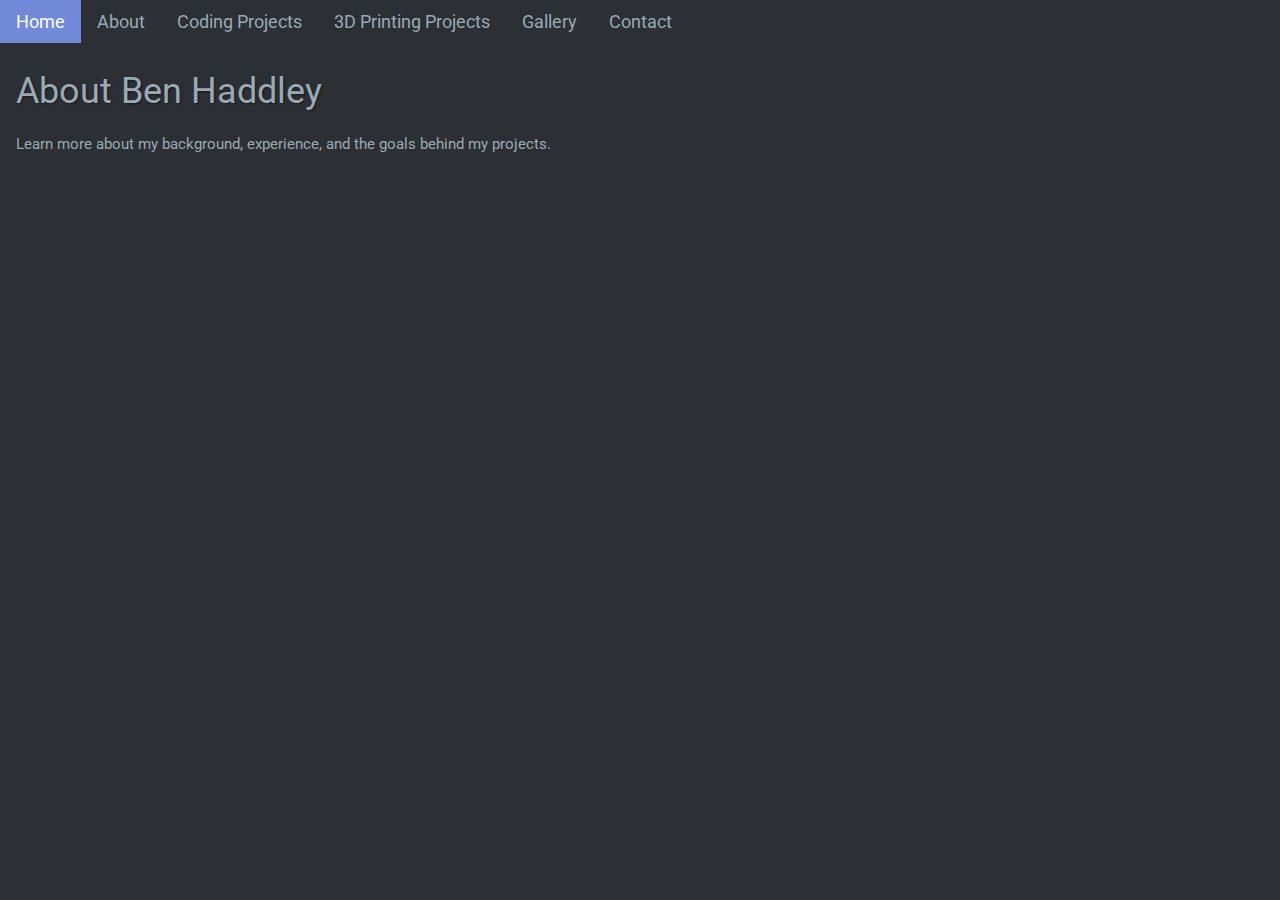
<file: about.html>
<!DOCTYPE html>
<html lang="en"> 
<head>
    <link rel="stylesheet" href="./style.css"> 
    <title>About - Ben Haddley's Projects</title> 
    <meta charset="UTF-8"> 
    <meta name="viewport" content="width=device-width, initial-scale=1"> 
    <link rel="stylesheet" href="https://www.w3schools.com/w3css/4/w3.css"> 
    <link rel="stylesheet" href="https://www.w3schools.com/lib/-black.css"> 
    <link rel="stylesheet" href="https://fonts.googleapis.com/css?family=Roboto"> 
    <link rel="stylesheet" href="./style.css">
</head> 
<body>

<div class="w3-top">
    <div class="w3-bar  w3-top w3-left-align w3-large">
            <a href="index.html" class="w3-bar-item w3-button w3-hide-small">Home</a>
            <a href="about.html" class="w3-bar-item w3-button w3-hide-small">About</a>
            <a href="coding.html" class="w3-bar-item w3-button w3-hide-small">Coding Projects</a>
            <a href="3dprinting.html" class="w3-bar-item w3-button w3-hide-small">3D Printing Projects</a>
            <a href="gallery.html" class="w3-bar-item w3-button w3-hide-small">Gallery</a>
            <a href="contact.html" class="w3-bar-item w3-button w3-hide-small">Contact</a>
        </div>
</div>

<div class="w3-container w3-padding-64"> 
    <h1>About Ben Haddley</h1> 
        <p>Learn more about my background, experience, and the goals behind my projects.</p> 
    </div> 
</body> 
</html>
</file>
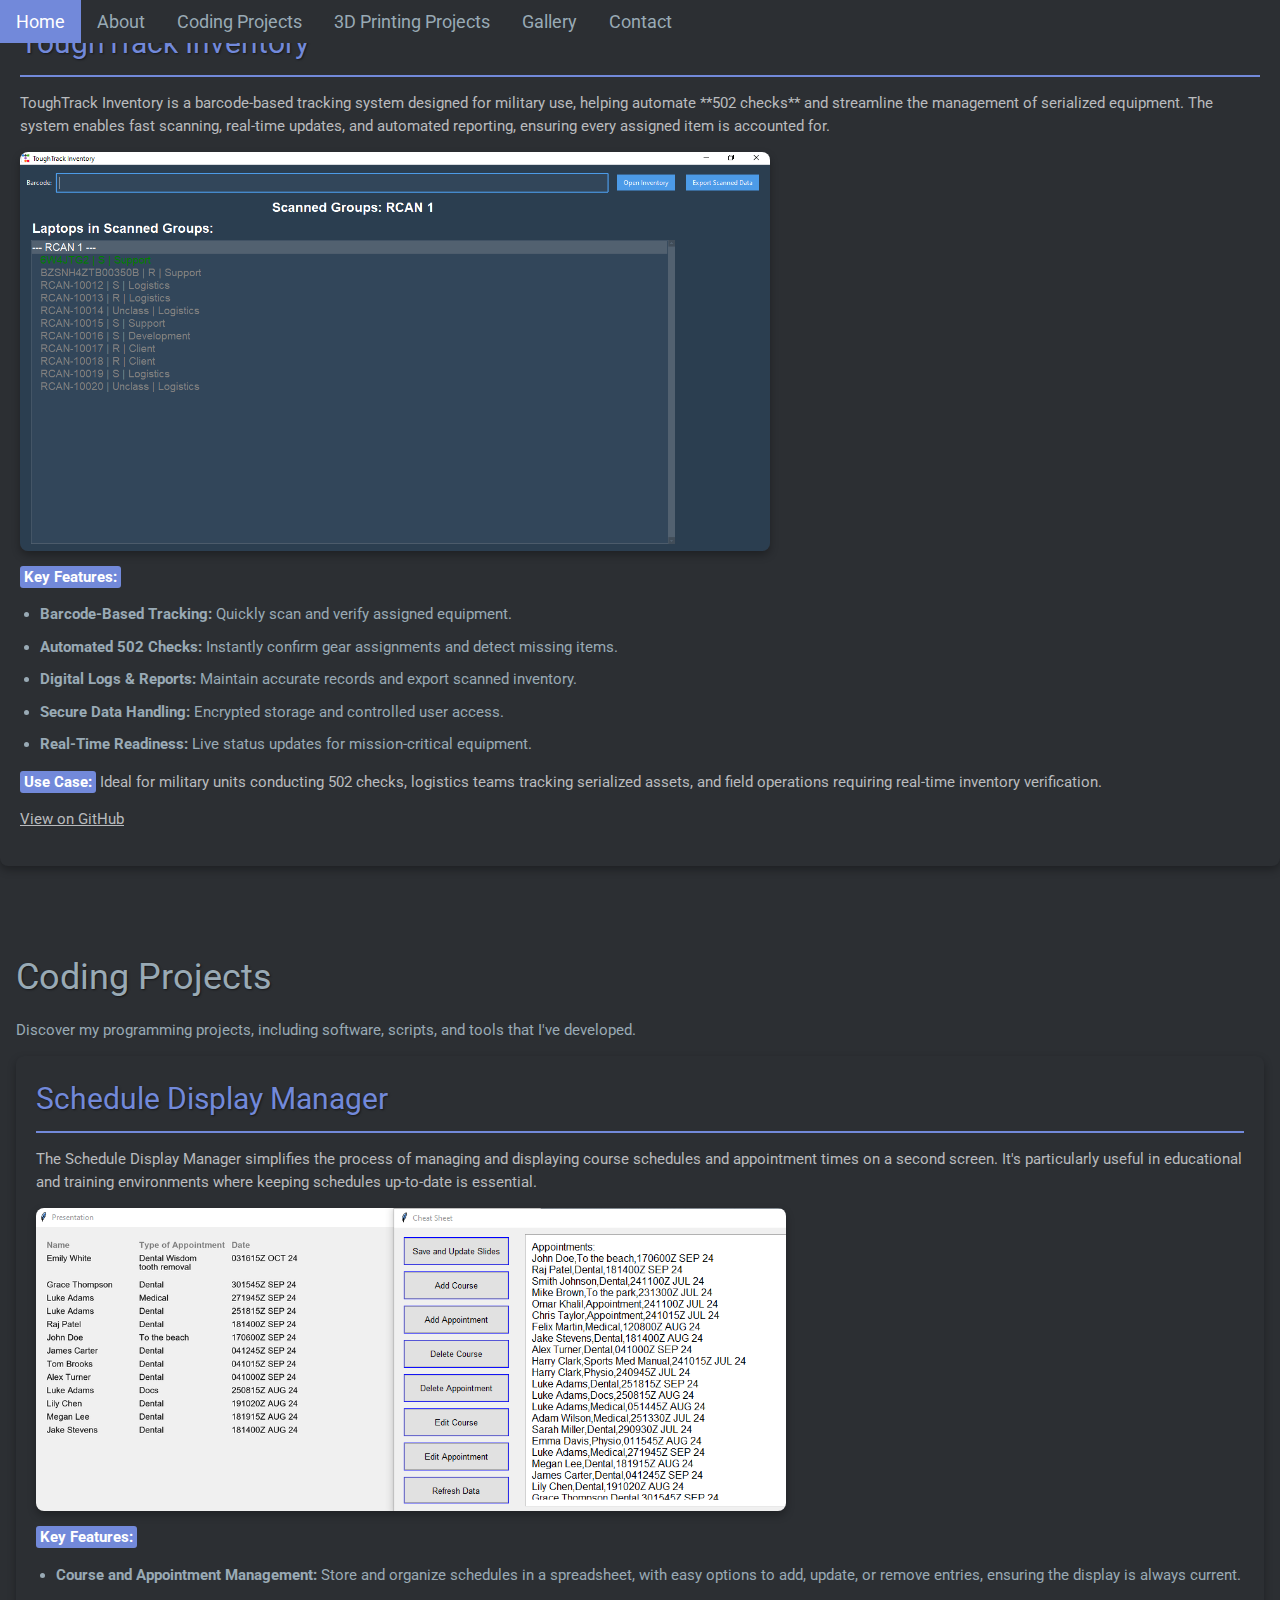
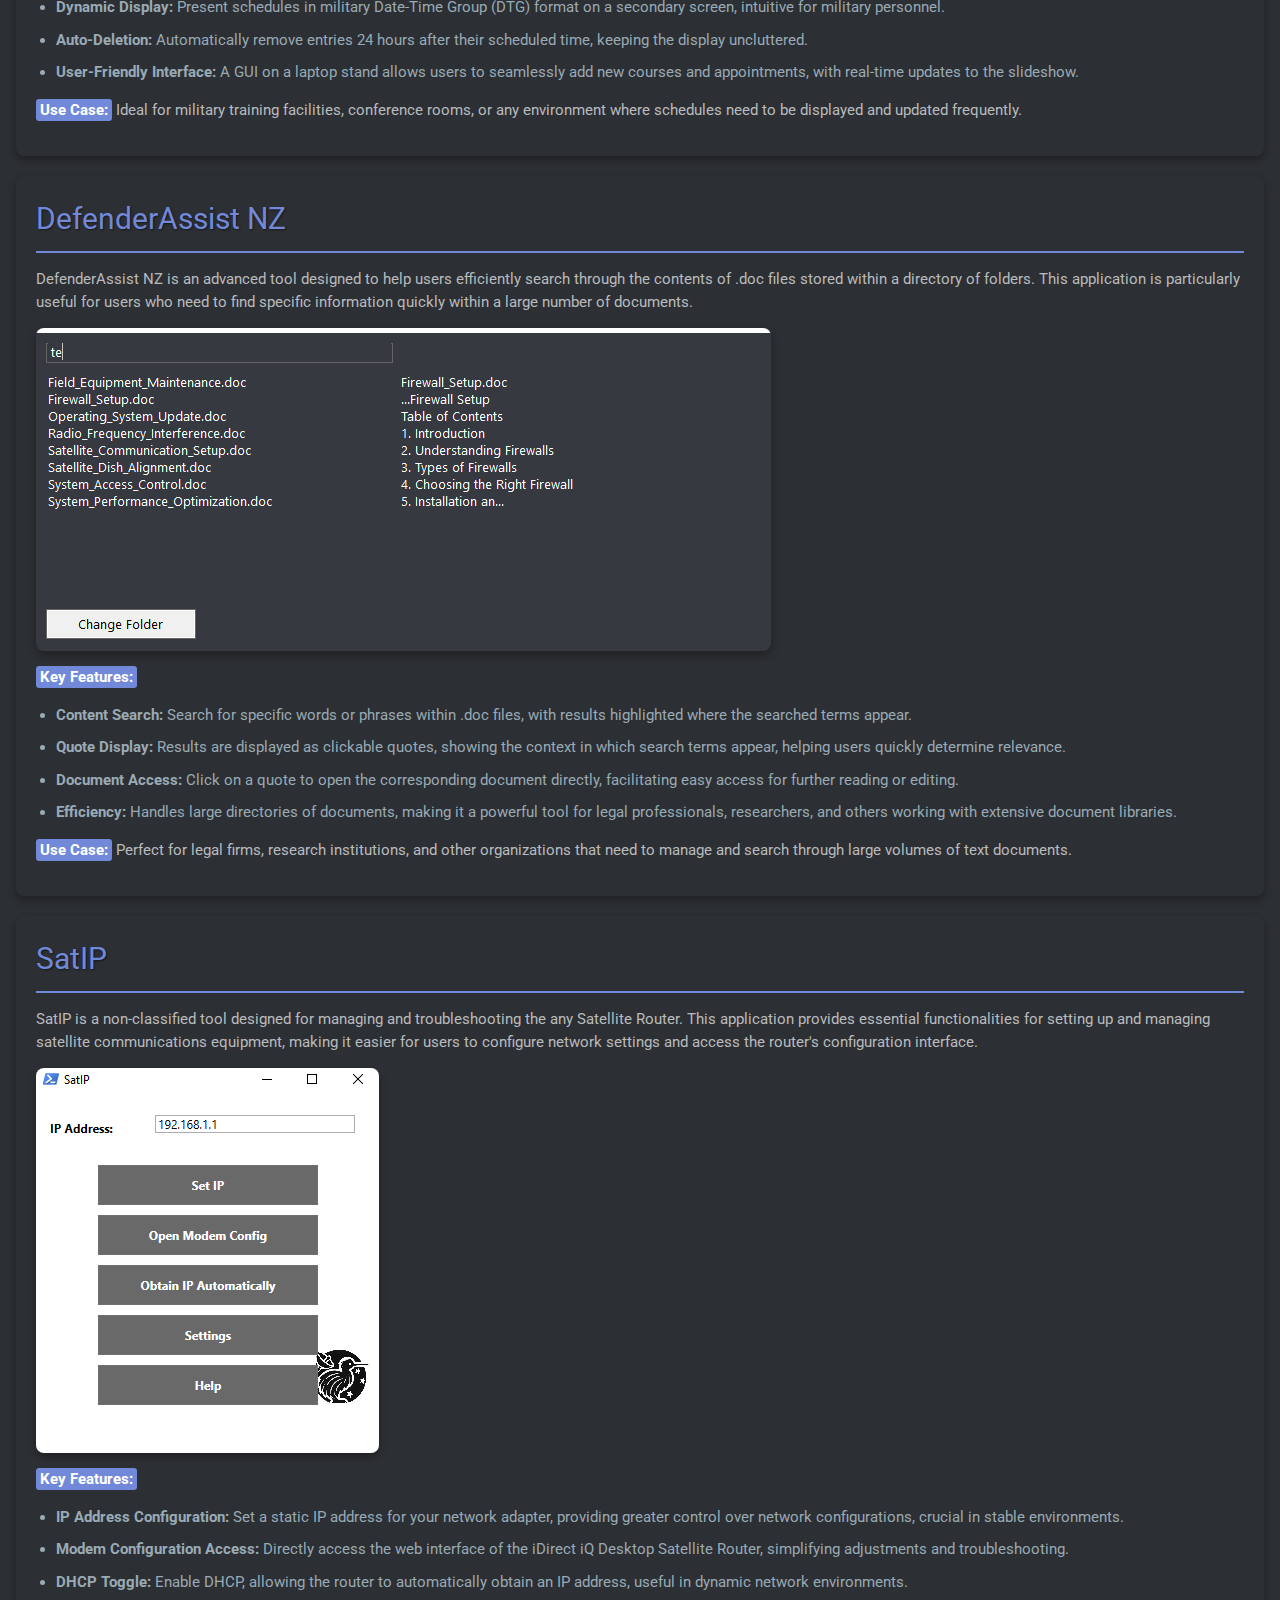
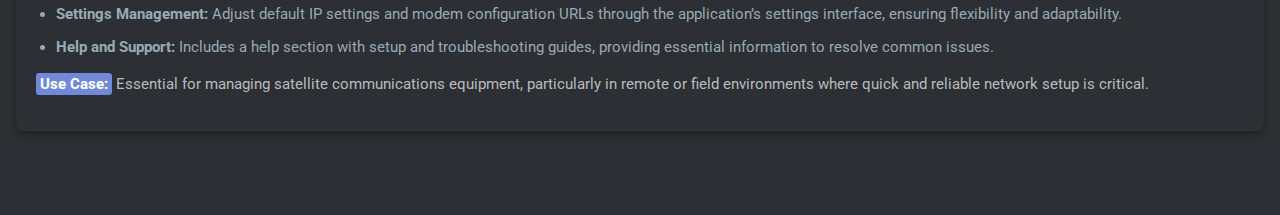
<file: coding.html>
<!DOCTYPE html>
<html lang="en"> 
<head>
    <link rel="stylesheet" href="./style.css"> 
    <title>Coding Projects - Ben Haddley's Projects</title> 
    <meta charset="UTF-8"> 
    <meta name="viewport" content="width=device-width, initial-scale=1"> 
    <link rel="stylesheet" href="https://www.w3schools.com/w3css/4/w3.css"> 
    <link rel="stylesheet" href="https://www.w3schools.com/lib/-black.css"> 
    <link rel="stylesheet" href="https://fonts.googleapis.com/css?family=Roboto"> 
    <link rel="stylesheet" href="./style.css">
</head> 
<body>

<div class="w3-top">
    <div class="w3-bar w3-top w3-left-align w3-large">
        <a href="index.html" class="w3-bar-item w3-button w3-hide-small">Home</a>
        <a href="about.html" class="w3-bar-item w3-button w3-hide-small">About</a>
        <a href="coding.html" class="w3-bar-item w3-button w3-hide-small">Coding Projects</a>
        <a href="3dprinting.html" class="w3-bar-item w3-button w3-hide-small">3D Printing Projects</a>
        <a href="gallery.html" class="w3-bar-item w3-button w3-hide-small">Gallery</a>
        <a href="contact.html" class="w3-bar-item w3-button w3-hide-small">Contact</a>
    </div>
</div>

<div class="project-card">
    <h2>ToughTrack Inventory</h2>
    <p>
        ToughTrack Inventory is a barcode-based tracking system designed for military use, helping automate **502 checks** and streamline the management of serialized equipment. The system enables fast scanning, real-time updates, and automated reporting, ensuring every assigned item is accounted for.
    </p>
    <p>
        <img src="toughtrack.png" alt="ToughTrack Inventory Screenshot" class="project-image">
        <strong>Key Features:</strong>
        <ul>
            <li><strong>Barcode-Based Tracking:</strong> Quickly scan and verify assigned equipment.</li>
            <li><strong>Automated 502 Checks:</strong> Instantly confirm gear assignments and detect missing items.</li>
            <li><strong>Digital Logs & Reports:</strong> Maintain accurate records and export scanned inventory.</li>
            <li><strong>Secure Data Handling:</strong> Encrypted storage and controlled user access.</li>
            <li><strong>Real-Time Readiness:</strong> Live status updates for mission-critical equipment.</li>
        </ul>
    </p>
    <p>
        <strong>Use Case:</strong> Ideal for military units conducting 502 checks, logistics teams tracking serialized assets, and field operations requiring real-time inventory verification.
    </p>
    <p>
        <a href="https://github.com/BenHaddley/ToughTrack" target="_blank">View on GitHub</a>
    </p>
</div>


<div class="w3-container w3-padding-64"> 
    <h1>Coding Projects</h1> 
    <p>Discover my programming projects, including software, scripts, and tools that I've developed.</p>

    <div class="project-card">
        <h2>Schedule Display Manager</h2>
        <p>
            The Schedule Display Manager simplifies the process of managing and displaying course schedules and appointment times on a second screen. It's particularly useful in educational and training environments where keeping schedules up-to-date is essential.
        </p>
        <img src="cheatsheet.png" alt="Schedule Display Manager Screenshot" class="project-image">
        <p>
            <strong>Key Features:</strong>
            <ul>
                <li><strong>Course and Appointment Management:</strong> Store and organize schedules in a spreadsheet, with easy options to add, update, or remove entries, ensuring the display is always current.</li>
                <li><strong>Dynamic Display:</strong> Present schedules in military Date-Time Group (DTG) format on a secondary screen, intuitive for military personnel.</li>
                <li><strong>Auto-Deletion:</strong> Automatically remove entries 24 hours after their scheduled time, keeping the display uncluttered.</li>
                <li><strong>User-Friendly Interface:</strong> A GUI on a laptop stand allows users to seamlessly add new courses and appointments, with real-time updates to the slideshow.</li>
            </ul>
        </p>
        <p>
            <strong>Use Case:</strong> Ideal for military training facilities, conference rooms, or any environment where schedules need to be displayed and updated frequently.
        </p>
    </div>
    
    <div class="project-card">
        <h2>DefenderAssist NZ</h2>
        <p>
            DefenderAssist NZ is an advanced tool designed to help users efficiently search through the contents of .doc files stored within a directory of folders. This application is particularly useful for users who need to find specific information quickly within a large number of documents.
        </p>
        <p>
            <img src="DA.png" alt="DefenderAssist NZ Screenshot" class="project-image">
            <strong>Key Features:</strong>
            <ul>
                <li><strong>Content Search:</strong> Search for specific words or phrases within .doc files, with results highlighted where the searched terms appear.</li>
                <li><strong>Quote Display:</strong> Results are displayed as clickable quotes, showing the context in which search terms appear, helping users quickly determine relevance.</li>
                <li><strong>Document Access:</strong> Click on a quote to open the corresponding document directly, facilitating easy access for further reading or editing.</li>
                <li><strong>Efficiency:</strong> Handles large directories of documents, making it a powerful tool for legal professionals, researchers, and others working with extensive document libraries.</li>
            </ul>
        </p>
        <p>
            <strong>Use Case:</strong> Perfect for legal firms, research institutions, and other organizations that need to manage and search through large volumes of text documents.
        </p>
    </div>
    
    <div class="project-card">
        <h2>SatIP</h2>
        
        <p>
            SatIP is a non-classified tool designed for managing and troubleshooting the any Satellite Router. This application provides essential functionalities for setting up and managing satellite communications equipment, making it easier for users to configure network settings and access the router's configuration interface.
        </p>
        <p>
            <img src="SATIP.png" alt="SatIP Screenshot" class="project-image">
            <strong>Key Features:</strong>
            <ul>
                <li><strong>IP Address Configuration:</strong> Set a static IP address for your network adapter, providing greater control over network configurations, crucial in stable environments.</li>
                <li><strong>Modem Configuration Access:</strong> Directly access the web interface of the iDirect iQ Desktop Satellite Router, simplifying adjustments and troubleshooting.</li>
                <li><strong>DHCP Toggle:</strong> Enable DHCP, allowing the router to automatically obtain an IP address, useful in dynamic network environments.</li>
                <li><strong>Settings Management:</strong> Adjust default IP settings and modem configuration URLs through the application’s settings interface, ensuring flexibility and adaptability.</li>
                <li><strong>Help and Support:</strong> Includes a help section with setup and troubleshooting guides, providing essential information to resolve common issues.</li>
            </ul>
        </p>
        <p>
            <strong>Use Case:</strong> Essential for managing satellite communications equipment, particularly in remote or field environments where quick and reliable network setup is critical.
        </p>
    </div>
    

</body> 
</html>
</file>
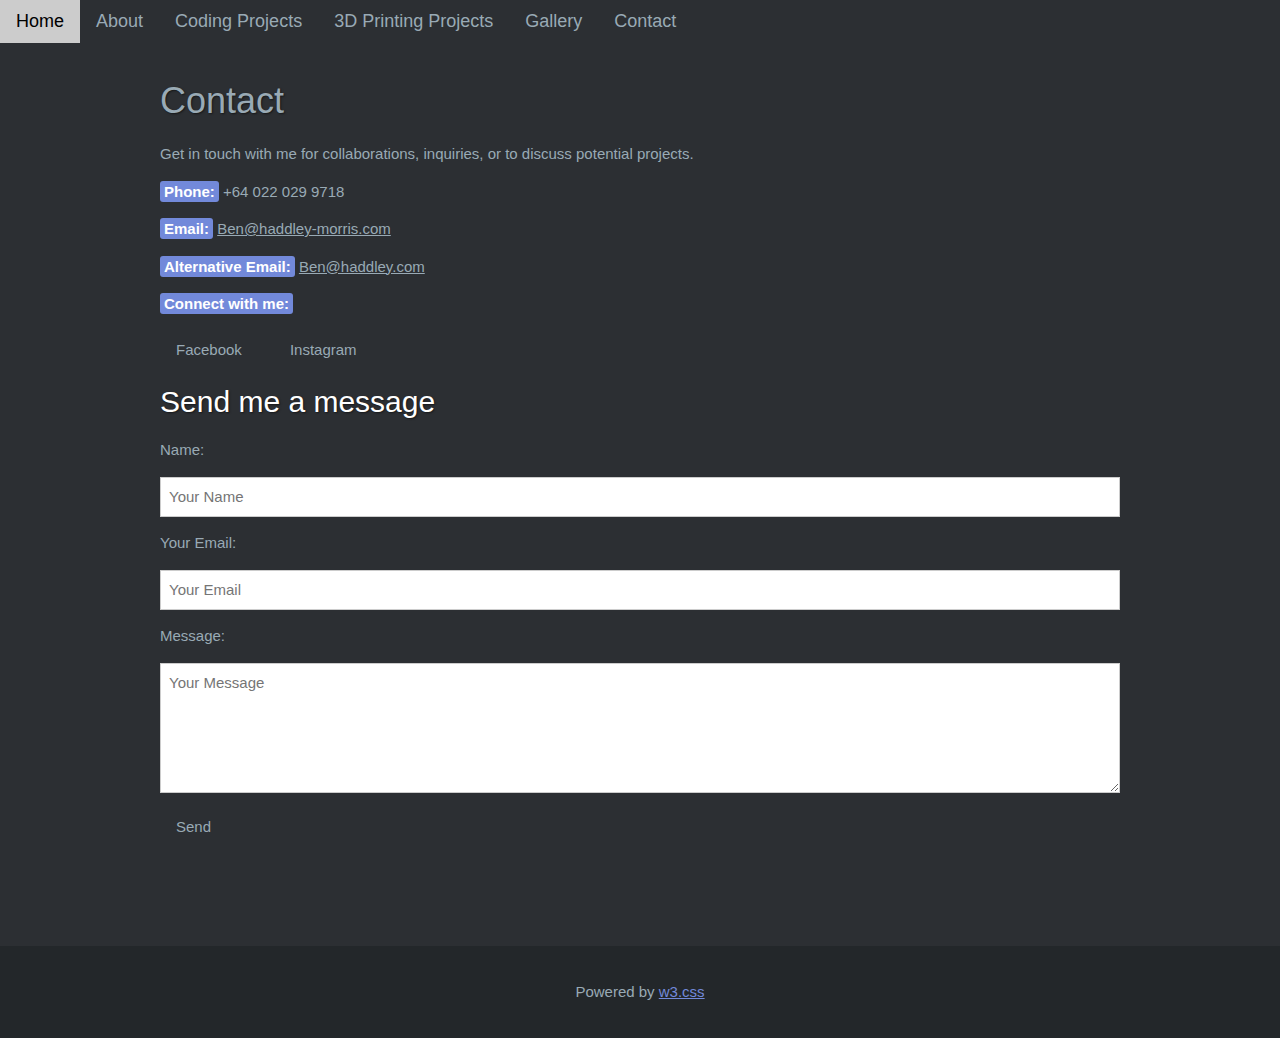
<file: contact.html>
<!DOCTYPE html>
<html lang="en"> 
<head>
    <link rel="stylesheet" href="style.css"> 
    <title>Contact - Ben Haddley's Projects</title> 
    <meta charset="UTF-8"> 
    <meta name="viewport" content="width=device-width, initial-scale=1"> 
    <link rel="stylesheet" href="https://www.w3schools.com/w3css/4/w3.css"> 
    <link rel="stylesheet" href="https://www.w3schools.com/lib/w3-black.css"> 
    <link rel="stylesheet" href="https://fonts.googleapis.com/css?family=Roboto"> 
</head> 
<body>

<div class="w3-top">
    <div class="w3-bar w3-top w3-left-align w3-large">
        <a href="index.html" class="w3-bar-item w3-button w3-hide-small">Home</a>
        <a href="about.html" class="w3-bar-item w3-button w3-hide-small">About</a>
        <a href="coding.html" class="w3-bar-item w3-button w3-hide-small">Coding Projects</a>
        <a href="3dprinting.html" class="w3-bar-item w3-button w3-hide-small">3D Printing Projects</a>
        <a href="gallery.html" class="w3-bar-item w3-button w3-hide-small">Gallery</a>
        <a href="contact.html" class="w3-bar-item w3-button w3-hide-small">Contact</a>
    </div>
</div>

<div class="content-container"> 
    <h1>Contact</h1> 
    <p>Get in touch with me for collaborations, inquiries, or to discuss potential projects.</p> 
    
    <!-- Contact Information -->
    <p><strong>Phone:</strong> +64 022 029 9718</p>
    <p><strong>Email:</strong> <a href="mailto:Ben@haddley-morris.com">Ben@haddley-morris.com</a></p>
    <p><strong>Alternative Email:</strong> <a href="mailto:Ben@haddley.com">Ben@haddley.com</a></p>

    <!-- Social Media Links -->
    <p><strong>Connect with me:</strong></p>
    <div class="w3-bar">
        <a href="https://www.facebook.com/profile.php?id=100004942128799" target="_blank" class="w3-bar-item w3-button w3-margin-right">Facebook</a>
        <a href="https://www.instagram.com/ben_haddley/" target="_blank" class="w3-bar-item w3-button">Instagram</a>
    </div>

    <!-- Contact via Email -->
    <h2>Send me a message</h2>
    <p><label for="name">Name:</label></p>
    <input id="name" class="w3-input w3-border" type="text" placeholder="Your Name" required>
    
    <p><label for="email">Your Email:</label></p>
    <input id="email" class="w3-input w3-border" type="email" placeholder="Your Email" required>
    
    <p><label for="message">Message:</label></p>
    <textarea id="message" class="w3-input w3-border" rows="5" placeholder="Your Message" required></textarea>
    
    <p><button class="w3-button" onclick="sendEmail()">Send</button></p>
</div>

<!-- Footer -->
<footer>
    <div>
        <a href="https://www.facebook.com/profile.php?id=100004942128799" target="_blank"><i class="fa fa-facebook-official w3-hover-opacity"></i></a>
        <a href="https://www.instagram.com/ben_haddley/" target="_blank"><i class="fa fa-instagram w3-hover-opacity"></i></a>
    </div>
    <p>Powered by <a href="https://www.w3schools.com/w3css/default.asp" target="_blank">w3.css</a></p>
</footer>

<script>
function sendEmail() {
    var name = document.getElementById('name').value;
    var email = document.getElementById('email').value;
    var message = document.getElementById('message').value;
    
    var subject = encodeURIComponent('Message from ' + name);
    var body = encodeURIComponent(message + '\n\nFrom: ' + name + '\nEmail: ' + email);
    
    window.location.href = 'mailto:Ben@haddley-morris.com?subject=' + subject + '&body=' + body;
}
</script>

</body> 
</html>
</file>
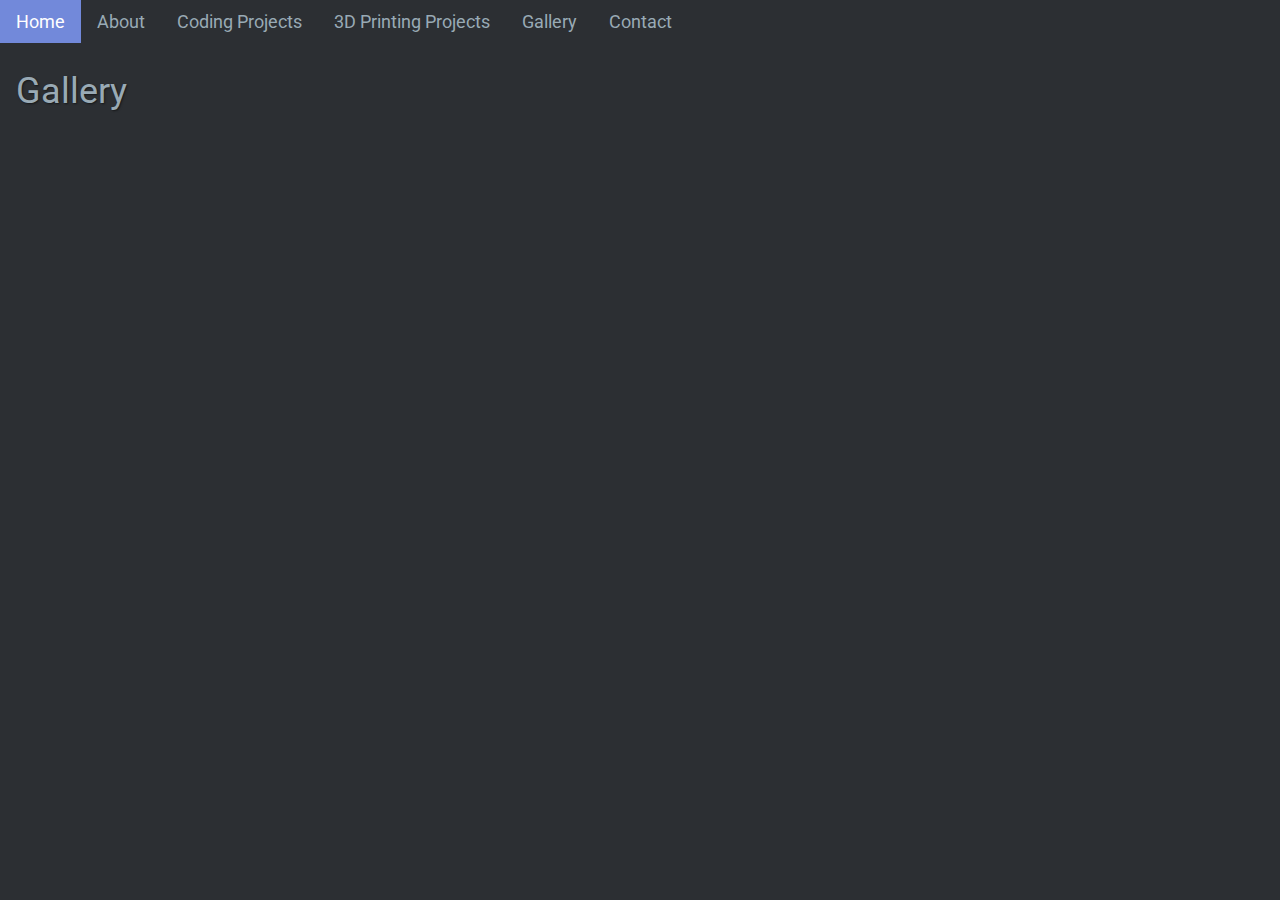
<file: gallery.html>
<html lang="en">
<head>
    <title>Ben Haddley's Projects</title>
    <meta charset="UTF-8">
    <meta name="viewport" content="width=device-width, initial-scale=1">
    <link rel="stylesheet" href="https://www.w3schools.com/w3css/4/w3.css">
    <link rel="stylesheet" href="https://www.w3schools.com/lib/w3-black.css">
    <link rel="stylesheet" href="https://fonts.googleapis.com/css?family=Roboto">
    <link rel="stylesheet" href="style.css">
</head>

<body>
    <!-- Navbar -->
    <div class="w3-top">
        <div class="w3-bar w3-top w3-left-align w3-large">
            <a href="index.html" class="w3-bar-item w3-button w3-hide-small">Home</a>
            <a href="about.html" class="w3-bar-item w3-button w3-hide-small">About</a>
            <a href="coding.html" class="w3-bar-item w3-button w3-hide-small">Coding Projects</a>
            <a href="3dprinting.html" class="w3-bar-item w3-button w3-hide-small">3D Printing Projects</a>
            <a href="gallery.html" class="w3-bar-item w3-button w3-hide-small">Gallery</a>
            <a href="contact.html" class="w3-bar-item w3-button w3-hide-small">Contact</a>
        </div>
    </div>

    <!-- Gallery Section -->
    <div class="w3-container w3-padding-64">
        <h1>Gallery</h1>
        <!-- LightWidget Embed Code -->
        <script src="https://cdn.lightwidget.com/widgets/lightwidget.js"></script>
        <iframe src="//lightwidget.com/widgets/2dcfd3b88a95582bbb67b4424b4ed83d.html" scrolling="no" allowtransparency="true" class="lightwidget-widget" style="width:100%;border:0;overflow:hidden;"></iframe>
    </div>
</body>
</html>
</file>
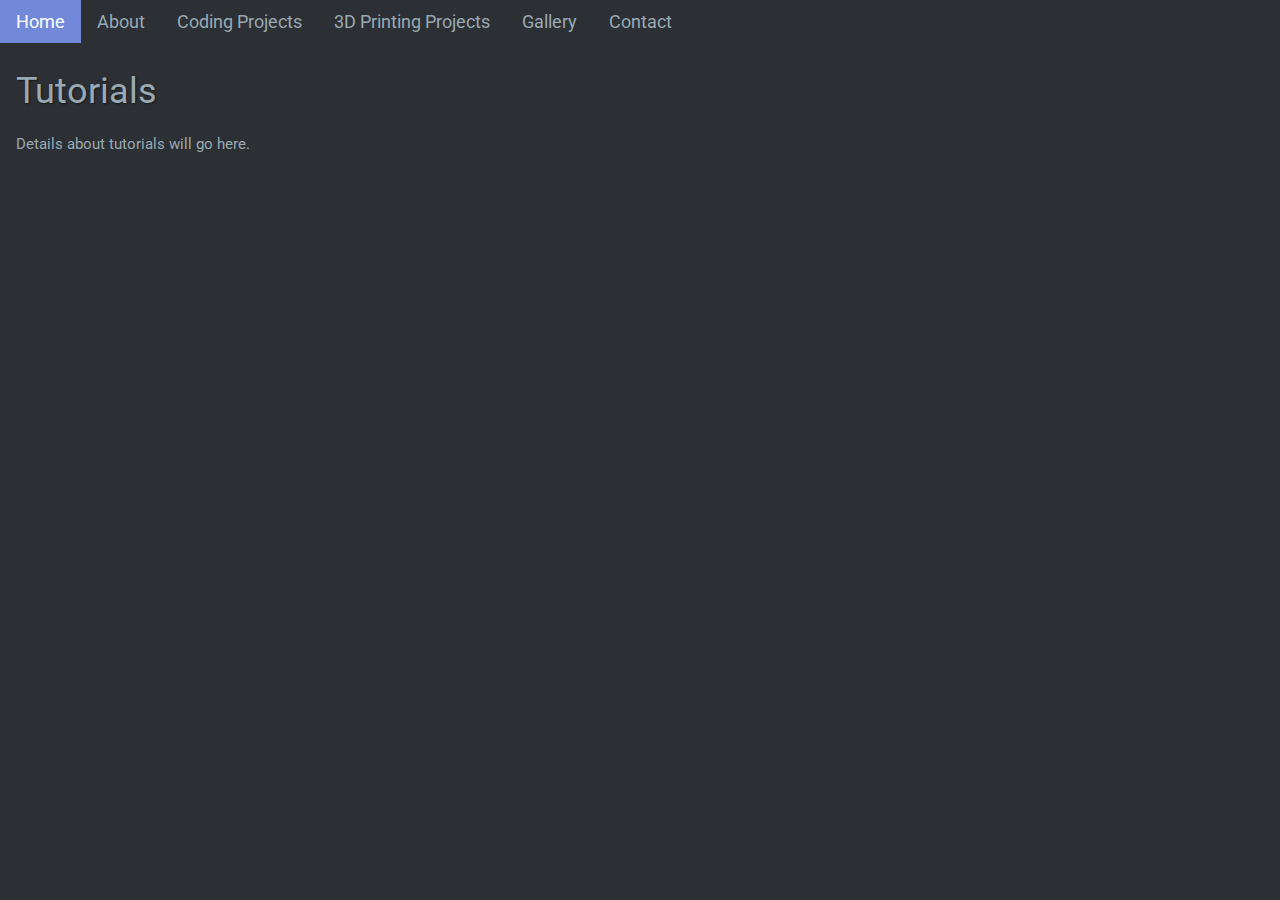
<file: tutorials.html>
<html lang="en"> 
<head>
    <link rel="stylesheet" href="style.css"> 
    <title>Tutorials - Ben Haddley's Projects</title> 
    <meta charset="UTF-8"> 
    <meta name="viewport" content="width=device-width, initial-scale=1"> 
    <link rel="stylesheet" href="https://www.w3schools.com/w3css/4/w3.css"> 
    <link rel="stylesheet" href="https://www.w3schools.com/lib/-black.css"> 
    <link rel="stylesheet" href="https://fonts.googleapis.com/css?family=Roboto"> 
    <link rel="stylesheet" href="style.css">
</head> 
<body>

<div class="w3-top">
    <div class="w3-bar  w3-top w3-left-align w3-large">
            <a href="index.html" class="w3-bar-item w3-button w3-hide-small">Home</a>
            <a href="about.html" class="w3-bar-item w3-button w3-hide-small">About</a>
            <a href="coding.html" class="w3-bar-item w3-button w3-hide-small">Coding Projects</a>
            <a href="3dprinting.html" class="w3-bar-item w3-button w3-hide-small">3D Printing Projects</a>
            <a href="gallery.html" class="w3-bar-item w3-button w3-hide-small">Gallery</a>
            <a href="contact.html" class="w3-bar-item w3-button w3-hide-small">Contact</a>
        </div>
</div>
 
<div class="w3-container w3-padding-64"> 
    <h1>Tutorials</h1> 
        <p>Details about tutorials will go here.</p> 
    </div> 
</body> 
</html>
</file>
<file: style.css>
/* General Styling */
html,
body,
h1,
h2,
h3,
h4,
h5,
h6 {
    font-family: "Roboto", sans-serif;
    color: #99aab5;
    background-color: #2c2f33;
    margin: 0;
    padding: 0;
}

/* Dropdown Menu */
.dropdown {
    position: relative;
    display: inline-block;
}

.dropbtn {
    background-color: #2c2f33;
    color: #99aab5;
    padding: 16px;
    font-size: 16px;
    border: none;
    cursor: pointer;
    text-align: left;
    width: 100%;
}

.dropdown-content {
    display: none;
    position: absolute;
    background-color: #2c2f33;
    min-width: 160px;
    box-shadow: 0px 8px 16px 0px rgba(0, 0, 0, 0.2);
    z-index: 999;
    border-radius: 5px;
}

.dropdown-content a {
    color: #99aab5;
    padding: 12px 16px;
    text-decoration: none;
    display: block;
}

.dropdown-content a:hover {
    background-color: #7289da;
    color: #ffffff;
}

.dropdown:hover .dropdown-content {
    display: block;
}

.dropdown:hover .dropbtn {
    background-color: #7289da;
    color: #ffffff;
}

/* Footer */
footer {
    color: #99aab5;
    background-color: #23272a;
    padding: 20px;
    text-align: center;
    margin-top: 20px;
}

/* Content Container */
.content-container {
    padding: 64px 20px;
    max-width: 1000px;
    margin: auto;
    background-color: #2c2f33;
}

/* Header Title */
.header-title {
    text-align: center;
    padding: 50px 20px;
    background-color: #23272a;
    margin-bottom: 20px;
}

.header-title h1 {
    font-size: 36px;
    color: #ffffff;
}

.header-title p {
    font-size: 18px;
    color: #b9bbbe;
}

/* Navbar */
.w3-bar {
    background-color: #2c2f33 !important;
    overflow: hidden;
    display: flex;
    justify-content: flex-start;
    align-items: center;
}

.w3-bar-item:hover {
    background-color: #7289da !important;
    color: #ffffff !important;
}

.w3-bar-item {
    color: #99aab5 !important;
    padding: 16px;
    text-decoration: none;
}

/* Project Card Styling */
.project-card {
    background-color: #2c2f33;
    border-radius: 8px;
    padding: 20px;
    margin-bottom: 20px;
    box-shadow: 0px 4px 8px rgba(0, 0, 0, 0.3);
}

.project-card h2 {
    color: #7289da;
    border-bottom: 2px solid #7289da;
    padding-bottom: 10px;
}

.project-card p {
    color: #b9bbbe;
}

.project-card ul {
    padding-left: 20px;
}

.project-card ul li {
    margin-bottom: 10px;
}

/* Additional Styling */
h2 {
    font-size: 30px;
    color: #ffffff;
    transition: color 0.3s ease-in-out;
}

h2:hover {
    color: #7289da; /* Change color on hover */
}

p strong {
    color: #ffffff;
    background-color: #7289da; /* Highlight background */
    padding: 2px 4px;
    border-radius: 3px;
}

button {
    background-color: #7289da;
    color: #ffffff;
    border: none;
    padding: 12px 24px;
    font-size: 16px;
    border-radius: 5px;
    cursor: pointer;
    transition: background-color 0.3s ease-in-out;
}

button:hover {
    background-color: #5b6eae;
}

footer p a {
    color: #7289da;
    text-decoration: underline;
    transition: color 0.3s ease-in-out;
}

footer p a:hover {
    color: #ffffff; /* Change color on hover */
}

html {
    scroll-behavior: smooth;
}

h1, h2, h3, h4, h5, h6 {
    text-shadow: 1px 1px 2px rgba(0, 0, 0, 0.5);
}
.project-image {
    display: block; /* Ensures the image is a block element, so text starts below it */
    width: auto; /* Ensures the image width is at 100% of the set size */
    max-width: 750px; /* Sets the max width to be 250% of the original (300px * 2.5 = 750px) */
    height: auto; /* Maintains the aspect ratio to prevent stretching */
    border-radius: 8px; /* Adds rounded corners */
    margin-bottom: 15px; /* Adds space below the image */
    box-shadow: 0px 4px 8px rgba(0, 0, 0, 0.3); /* Adds a subtle shadow for depth */
    margin-left: left; /* Centers the image horizontally */
    margin-right: auto; /* Centers the image horizontally */
}
</file>
